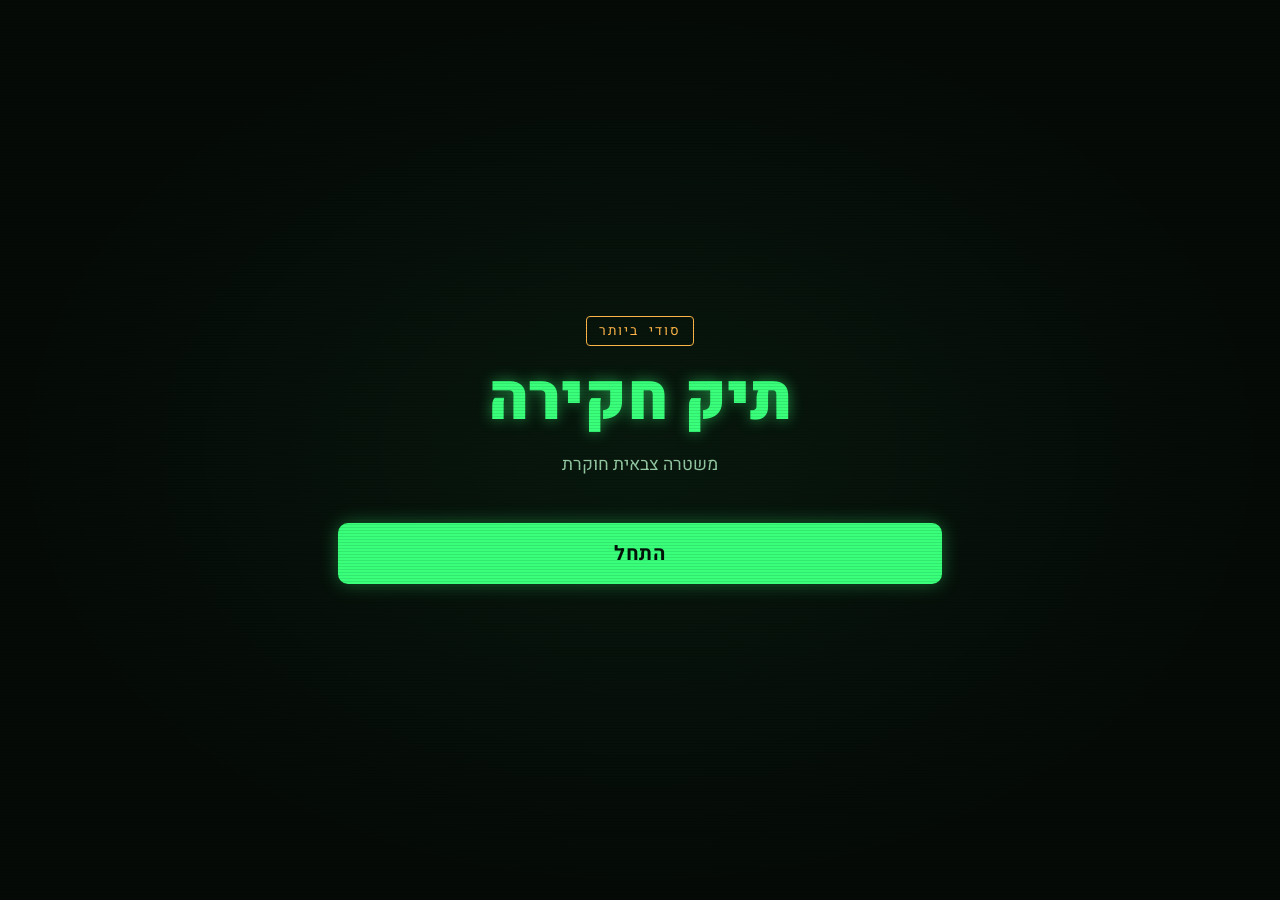
<file: index.html>
<!DOCTYPE html>
<html lang="he" dir="rtl">
<head>
  <meta charset="UTF-8">
  <meta name="viewport" content="width=device-width, initial-scale=1, maximum-scale=1, user-scalable=no, viewport-fit=cover">
  <meta name="theme-color" content="#050a07">
  <meta name="apple-mobile-web-app-capable" content="yes">
  <meta name="mobile-web-app-capable" content="yes">
  <meta name="apple-mobile-web-app-status-bar-style" content="black-translucent">
  <meta name="apple-mobile-web-app-title" content="תיק חקירה">
  <title>תיק חקירה</title>
  <link rel="preconnect" href="https://fonts.googleapis.com">
  <link rel="preconnect" href="https://fonts.gstatic.com" crossorigin>
  <link href="https://fonts.googleapis.com/css2?family=Heebo:wght@400;700;900&family=IBM+Plex+Mono:wght@400;600&display=swap" rel="stylesheet">
  <link rel="stylesheet" href="css/style.css">
</head>
<body>
  <div class="scanlines" aria-hidden="true"></div>

  <main id="app">
    <!-- Start -->
    <section id="screen-start" class="screen active">
      <div class="start-inner">
        <div class="badge" data-text="startBadge"></div>
        <h1 class="title" data-text="title"></h1>
        <p class="subtitle" data-text="subtitle"></p>
        <button id="btn-start" class="btn btn-primary" data-text="startButton"></button>
        <button id="btn-resume" class="btn btn-ghost hidden" data-text="resumeButton"></button>
      </div>
    </section>

    <!-- Video -->
    <section id="screen-video" class="screen">
      <div class="video-wrap">
        <video id="intro-video" playsinline webkit-playsinline preload="metadata"></video>
        <div id="video-error" class="video-error hidden" data-text="videoMissing"></div>
      </div>
      <div class="video-controls">
        <button id="btn-skip" class="btn btn-ghost hidden" data-text="skipButton"></button>
        <button id="btn-continue" class="btn btn-primary hidden" data-text="continueButton"></button>
      </div>
    </section>

    <!-- Briefing -->
    <section id="screen-briefing" class="screen">
      <div class="terminal">
        <div class="terminal-header">
          <span class="rec-dot"></span>
          <span data-text="briefingHeader"></span>
        </div>
        <div id="briefing-text" class="terminal-body"></div>
        <div class="tap-hint" id="tap-hint" data-text="tapToSkip"></div>
      </div>
      <div class="screen-footer">
        <button id="btn-briefing-next" class="btn btn-primary hidden" data-text="briefingNextButton"></button>
      </div>
    </section>

    <!-- Case: witnesses / questions / evidence -->
    <section id="screen-case" class="screen">
      <div class="terminal">
        <div class="terminal-header">
          <span class="rec-dot"></span>
          <span data-text="caseHeader"></span>
        </div>
        <nav class="tabs">
          <button class="tab active" data-tab="witnesses" data-text="tabWitnesses"></button>
          <button class="tab" data-tab="questions" data-text="tabQuestions"></button>
          <button class="tab" data-tab="evidence">
            <span data-text="tabEvidence"></span>
            <span id="evidence-badge" class="tab-badge hidden"></span>
          </button>
          <button class="tab" data-tab="casefile" data-text="tabCaseFile"></button>
          <button class="tab" data-tab="desk" data-text="tabDesk"></button>
        </nav>

        <div class="case-body tab-panel active" id="panel-witnesses">
          <p class="panel-intro" data-text="witnessesIntro"></p>
          <div id="witness-grid" class="witness-grid"></div>
        </div>

        <div class="case-body tab-panel" id="panel-questions">
          <div id="question-progress" class="question-progress"></div>
          <h2 id="question-text" class="question-text"></h2>
          <div id="question-options" class="question-options"></div>
          <div id="question-feedback" class="question-feedback"></div>
          <button id="btn-next-question" class="btn btn-primary hidden"></button>
          <button class="btn btn-final btn-to-final hidden" data-text="toFinalButton"></button>
        </div>

        <div class="case-body tab-panel" id="panel-evidence">
          <p class="panel-intro" data-text="evidenceIntro"></p>
          <div id="evidence-list" class="evidence-list"></div>
          <button class="btn btn-final btn-to-final hidden" data-text="toFinalButton"></button>
        </div>

        <div class="case-body tab-panel" id="panel-casefile">
          <p class="panel-intro" data-text="caseFileIntro"></p>

          <div class="file-card suspect-card">
            <h3 class="file-card-title" data-text="suspectTitle"></h3>
            <label class="field-label" for="suspect-select" data-text="suspectLabel"></label>
            <select id="suspect-select" class="field"></select>
            <input id="suspect-other" class="field hidden" type="text" autocomplete="off">
            <label class="field-label" for="suspect-violations" data-text="suspectViolationsLabel"></label>
            <textarea id="suspect-violations" class="field" rows="4"></textarea>
          </div>

          <div id="witness-files"></div>

          <button id="btn-share-file" class="btn btn-primary" data-text="shareCaseFileButton"></button>
          <div id="share-feedback" class="share-feedback"></div>
          <button id="btn-new-case" class="btn btn-danger" data-text="newCaseButton"></button>
        </div>

        <div class="case-body tab-panel" id="panel-desk">
          <p class="panel-intro" data-text="deskIntro"></p>
          <div id="desk-list" class="desk-list"></div>
        </div>
      </div>
    </section>
    <!-- Final suspect -->
    <section id="screen-final" class="screen">
      <div class="terminal">
        <div class="terminal-header">
          <span class="rec-dot"></span>
          <span data-text="finalHeader"></span>
        </div>

        <div id="final-pick" class="case-body">
          <p class="final-intro" data-text="finalIntro"></p>
          <div id="final-grid" class="witness-grid final-grid"></div>
          <button id="btn-final-submit" class="btn btn-final" data-text="finalSubmitButton" disabled></button>
          <button id="btn-final-back" class="btn btn-ghost final-back" data-text="finalBackButton"></button>
        </div>

        <div id="final-video-stage" class="case-body final-video-stage hidden">
          <div class="video-wrap video-portrait">
            <video id="final-video" playsinline webkit-playsinline preload="metadata"></video>
            <div id="final-video-error" class="video-error hidden" data-text="mediaMissing"></div>
          </div>
          <button id="btn-final-video-skip" class="btn btn-ghost hidden" data-text="skipButton"></button>
        </div>

        <div id="final-end" class="case-body final-end hidden">
          <div class="final-stamp" data-text="finalStamp"></div>
          <div id="final-end-text" class="terminal-body final-end-text"></div>
          <div id="final-end-actions" class="final-end-actions hidden">
            <button id="btn-final-replay" class="btn btn-ghost" data-text="finalReplayButton"></button>
            <button id="btn-final-to-case" class="btn btn-primary" data-text="finalToCaseButton"></button>
          </div>
        </div>
      </div>
    </section>
  </main>

  <!-- Viewer for statements and evidence -->
  <div id="viewer" class="overlay hidden" role="dialog" aria-modal="true">
    <div class="overlay-inner">
      <div class="overlay-header">
        <span class="rec-dot"></span>
        <span id="viewer-title"></span>
        <button id="btn-close-viewer" class="btn-close" aria-label="סגור">✕</button>
      </div>
      <div id="viewer-video-wrap" class="video-wrap">
        <video id="viewer-video" playsinline webkit-playsinline controls preload="metadata"></video>
        <div id="viewer-error" class="video-error hidden" data-text="mediaMissing"></div>
      </div>
      <img id="viewer-image" class="viewer-image hidden" alt="">
      <p id="viewer-text" class="viewer-text hidden"></p>
    </div>
  </div>

  <!-- Desk analysis sequence -->
  <div id="desk-overlay" class="desk-overlay hidden" role="dialog" aria-modal="true">
    <div class="desk-header">
      <span class="rec-dot"></span>
      <span data-text="deskHeader"></span>
      <button id="btn-close-desk" class="btn-close" aria-label="סגור">✕</button>
    </div>

    <div id="desk-stage-video" class="desk-stage">
      <div class="video-wrap">
        <video id="desk-video" playsinline webkit-playsinline preload="metadata"></video>
      </div>
      <button id="btn-desk-skip" class="btn btn-ghost" data-text="skipButton"></button>
    </div>

    <div id="desk-stage-process" class="desk-stage hidden">
      <img id="desk-team-photo" class="desk-team-photo" alt="">
      <div class="desk-team" data-text="deskTeam"></div>
      <div id="desk-log" class="desk-log"></div>
      <div class="desk-progress"><div id="desk-progress-bar" class="desk-progress-bar"></div></div>
      <div id="desk-progress-label" class="desk-progress-label"></div>
    </div>

    <div id="desk-stage-result" class="desk-stage hidden">
      <div class="desk-profile">
        <div id="desk-photo" class="witness-photo desk-photo"></div>
        <div>
          <div class="desk-result-label" data-text="deskResultLabel"></div>
          <div id="desk-name" class="desk-name"></div>
        </div>
      </div>
      <div id="desk-findings" class="terminal-body desk-findings"></div>
      <button id="btn-desk-back" class="btn btn-primary hidden" data-text="deskBackButton"></button>
    </div>
  </div>

  <script src="js/content.js"></script>
  <script src="js/typewriter.js"></script>
  <script src="js/app.js"></script>
</body>
</html>
</file>
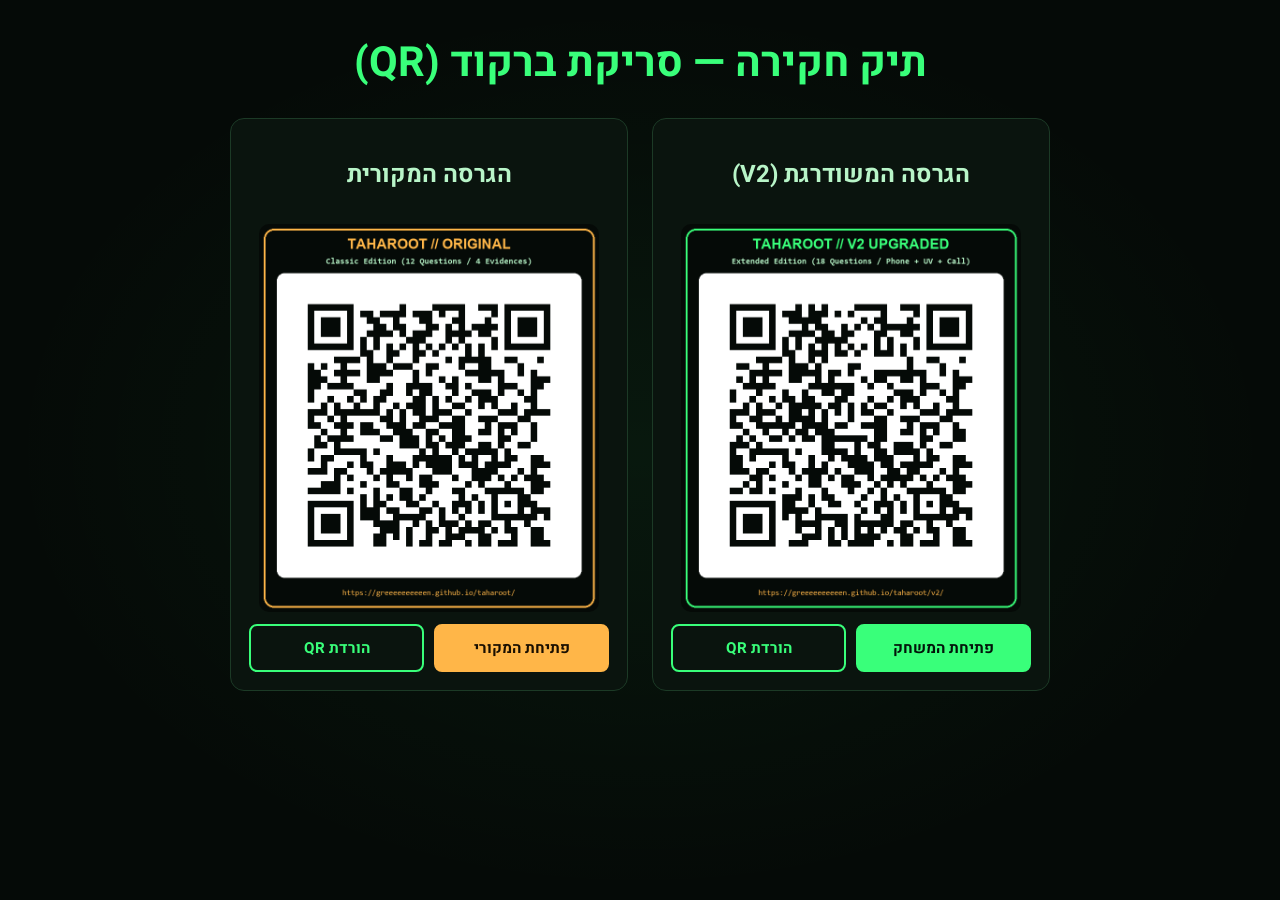
<file: v2/qr.html>
<!DOCTYPE html>
<html lang="he" dir="rtl">
<head>
  <meta charset="UTF-8">
  <meta name="viewport" content="width=device-width, initial-scale=1">
  <title>תיק חקירה // קודי QR לגרסאות</title>
  <link rel="icon" type="image/svg+xml" href="icon.svg">
  <link rel="preconnect" href="https://fonts.googleapis.com">
  <link rel="preconnect" href="https://fonts.gstatic.com" crossorigin>
  <link href="https://fonts.googleapis.com/css2?family=Heebo:wght@400;700;900&family=IBM+Plex+Mono:wght@400;600&display=swap" rel="stylesheet">
  <style>
    :root {
      --bg: #050a07;
      --panel: #0a140e;
      --line: #1c3a26;
      --text: #b8f5c8;
      --accent: #39ff7a;
      --amber: #ffb648;
    }
    * { box-sizing: border-box; }
    body {
      margin: 0;
      min-height: 100vh;
      padding: 32px 18px;
      background: radial-gradient(ellipse at center, rgba(57, 255, 122, 0.06) 0%, transparent 70%), var(--bg);
      color: var(--text);
      font-family: "Heebo", system-ui, sans-serif;
      display: flex;
      flex-direction: column;
      align-items: center;
      gap: 24px;
    }
    h1 {
      margin: 0;
      font-size: clamp(1.8rem, 6vw, 2.6rem);
      color: var(--accent);
      text-align: center;
    }
    .grid {
      display: grid;
      grid-template-columns: repeat(auto-fit, minmax(290px, 1fr));
      gap: 24px;
      width: 100%;
      max-width: 820px;
    }
    .card {
      background: var(--panel);
      border: 1px solid var(--line);
      border-radius: 14px;
      padding: 18px;
      display: flex;
      flex-direction: column;
      align-items: center;
      gap: 12px;
      text-align: center;
    }
    .card img {
      width: 100%;
      max-width: 340px;
      border-radius: 10px;
      display: block;
    }
    .actions {
      display: flex;
      gap: 10px;
      width: 100%;
    }
    .btn {
      flex: 1;
      padding: 11px 14px;
      border-radius: 8px;
      font-weight: 700;
      text-decoration: none;
      font-size: 0.95rem;
      border: 2px solid var(--accent);
      color: var(--accent);
    }
    .btn-primary {
      background: var(--accent);
      color: #02140a;
    }
    .btn-amber {
      border-color: var(--amber);
      background: var(--amber);
      color: #1a0f00;
    }
    @media print {
      body { background: #fff; color: #000; }
      .actions { display: none; }
      .card { border: 1px solid #000; background: #fff; break-inside: avoid; }
    }
  </style>
</head>
<body>
  <h1>תיק חקירה — סריקת ברקוד (QR)</h1>
  <div class="grid">
    <div class="card">
      <h2>הגרסה המשודרגת (V2)</h2>
      <img src="qr-v2.png" alt="QR Code V2">
      <div class="actions">
        <a class="btn btn-primary" href="https://greeeeeeeeeen.github.io/taharoot/v2/" target="_blank" rel="noopener">פתיחת המשחק</a>
        <a class="btn" href="qr-v2.png" download="taharoot-v2-qr.png">הורדת QR</a>
      </div>
    </div>
    <div class="card">
      <h2>הגרסה המקורית</h2>
      <img src="qr-original.png" alt="QR Code Original">
      <div class="actions">
        <a class="btn btn-amber" href="https://greeeeeeeeeen.github.io/taharoot/" target="_blank" rel="noopener">פתיחת המקורי</a>
        <a class="btn" href="qr-original.png" download="taharoot-original-qr.png">הורדת QR</a>
      </div>
    </div>
  </div>
</body>
</html>
</file>
<file: css/style.css>
:root {
  --bg: #050a07;
  --panel: #0a140e;
  --line: #1c3a26;
  --text: #b8f5c8;
  --accent: #39ff7a;
  --accent-dim: #1f8f45;
  --amber: #ffb648;
  --danger: #ff4d4d;
  --font-ui: "Heebo", system-ui, -apple-system, "Segoe UI", Arial, sans-serif;
  --font-mono: "IBM Plex Mono", "Heebo", ui-monospace, monospace;
  --safe-top: env(safe-area-inset-top, 0px);
  --safe-bottom: env(safe-area-inset-bottom, 0px);
  --safe-left: env(safe-area-inset-left, 0px);
  --safe-right: env(safe-area-inset-right, 0px);
}

*,
*::before,
*::after {
  box-sizing: border-box;
}

html,
body {
  margin: 0;
  padding: 0;
  height: 100%;
  background: var(--bg);
  color: var(--text);
  font-family: var(--font-ui);
  -webkit-text-size-adjust: 100%;
  -webkit-tap-highlight-color: transparent;
  -webkit-user-select: none;
  user-select: none;
  -webkit-touch-callout: none;
  overscroll-behavior: none;
  touch-action: manipulation;
}

body {
  background:
    radial-gradient(ellipse at center, rgba(57, 255, 122, 0.06) 0%, transparent 70%),
    var(--bg);
}

.scanlines {
  position: fixed;
  inset: 0;
  pointer-events: none;
  z-index: 50;
  background: repeating-linear-gradient(
    to bottom,
    rgba(0, 0, 0, 0) 0px,
    rgba(0, 0, 0, 0) 2px,
    rgba(0, 0, 0, 0.18) 3px
  );
  animation: flicker 6s infinite;
}

@keyframes flicker {
  0%, 100% { opacity: 0.9; }
  48% { opacity: 0.9; }
  50% { opacity: 0.7; }
  52% { opacity: 0.9; }
}

#app {
  position: relative;
  width: 100%;
  height: 100vh;
  height: 100dvh;
  max-width: 640px;
  margin: 0 auto;
  overflow: hidden;
}

.screen {
  position: absolute;
  inset: 0;
  display: none;
  flex-direction: column;
  padding:
    calc(var(--safe-top) + 20px)
    calc(var(--safe-right) + 18px)
    calc(var(--safe-bottom) + 20px)
    calc(var(--safe-left) + 18px);
}

.screen.active {
  display: flex;
  animation: fadeIn 0.5s ease;
}

@keyframes fadeIn {
  from { opacity: 0; }
  to { opacity: 1; }
}

.hidden {
  display: none !important;
}

/* Buttons */
.btn {
  appearance: none;
  -webkit-appearance: none;
  border: 2px solid var(--accent);
  border-radius: 10px;
  min-height: 56px;
  padding: 14px 28px;
  font-family: var(--font-ui);
  font-size: 1.25rem;
  font-weight: 700;
  letter-spacing: 0.04em;
  cursor: pointer;
  transition: transform 0.1s ease, background 0.2s ease;
}

.btn:active {
  transform: scale(0.97);
}

.btn-primary {
  width: 100%;
  background: var(--accent);
  color: #02140a;
  box-shadow: 0 0 18px rgba(57, 255, 122, 0.35);
}

.btn-ghost {
  background: transparent;
  color: var(--accent);
  border-color: var(--accent-dim);
  font-size: 1rem;
  min-height: 48px;
}

.btn-danger {
  width: 100%;
  margin-top: 28px;
  background: transparent;
  color: var(--danger);
  border-color: var(--danger);
  font-size: 1rem;
  min-height: 48px;
}

.btn.appear {
  animation: appear 0.4s ease both;
}

@keyframes appear {
  from { opacity: 0; transform: translateY(10px); }
  to { opacity: 1; transform: translateY(0); }
}

/* Start */
#screen-start {
  justify-content: center;
}

.start-inner {
  display: flex;
  flex-direction: column;
  align-items: center;
  text-align: center;
  gap: 18px;
}

.badge {
  font-family: var(--font-mono);
  font-size: 0.85rem;
  color: var(--amber);
  border: 1px solid var(--amber);
  border-radius: 4px;
  padding: 4px 12px;
  letter-spacing: 0.15em;
}

.title {
  margin: 0;
  font-size: clamp(2.6rem, 13vw, 4rem);
  font-weight: 900;
  color: var(--accent);
  text-shadow: 0 0 14px rgba(57, 255, 122, 0.5);
  line-height: 1.1;
}

.subtitle {
  margin: 0 0 28px;
  font-size: 1.1rem;
  opacity: 0.8;
}

/* Video */
#screen-video {
  justify-content: center;
  gap: 18px;
}

.video-wrap {
  position: relative;
  width: 100%;
  background: #000;
  border: 1px solid var(--line);
  border-radius: 10px;
  overflow: hidden;
  aspect-ratio: 16 / 9;
}

.video-wrap video {
  display: block;
  width: 100%;
  height: 100%;
  object-fit: contain;
  background: #000;
}

.video-error {
  position: absolute;
  inset: 0;
  display: flex;
  align-items: center;
  justify-content: center;
  padding: 16px;
  text-align: center;
  font-family: var(--font-mono);
  color: var(--amber);
  background: #000;
}

.video-controls {
  display: flex;
  flex-direction: column;
  gap: 12px;
  min-height: 124px;
}

/* Terminal (briefing / case) */
#screen-briefing,
#screen-case {
  gap: 18px;
}

.terminal {
  position: relative;
  flex: 1;
  display: flex;
  flex-direction: column;
  min-height: 0;
  background: var(--panel);
  border: 1px solid var(--line);
  border-radius: 10px;
  overflow: hidden;
  box-shadow: inset 0 0 40px rgba(57, 255, 122, 0.05);
}

.terminal-header {
  display: flex;
  align-items: center;
  gap: 10px;
  padding: 12px 16px;
  border-bottom: 1px solid var(--line);
  font-family: var(--font-mono);
  font-size: 0.85rem;
  color: var(--amber);
  letter-spacing: 0.08em;
}

.rec-dot {
  width: 10px;
  height: 10px;
  border-radius: 50%;
  background: var(--danger);
  box-shadow: 0 0 8px var(--danger);
  animation: blink 1.2s steps(1) infinite;
}

.terminal-body {
  flex: 1;
  overflow-y: auto;
  padding: 20px 18px;
  font-size: 1.3rem;
  line-height: 1.75;
  white-space: pre-wrap;
  word-break: break-word;
  text-shadow: 0 0 6px rgba(57, 255, 122, 0.35);
}

.cursor {
  display: inline-block;
  width: 0.55em;
  height: 1.1em;
  margin-inline-start: 2px;
  vertical-align: -0.15em;
  background: var(--accent);
  animation: blink 0.8s steps(1) infinite;
}

@keyframes blink {
  50% { opacity: 0; }
}

.tap-hint {
  padding: 8px 16px 12px;
  font-size: 0.8rem;
  text-align: center;
  opacity: 0.45;
}

.screen-footer {
  min-height: 56px;
}

/* Witnesses */
.case-body {
  flex: 1;
  overflow-y: auto;
  -webkit-overflow-scrolling: touch;
  padding: 16px;
}

.panel-intro {
  margin: 0 0 16px;
  font-size: 1.05rem;
  opacity: 0.85;
}

/* Tabs */
.tabs {
  display: flex;
  border-bottom: 1px solid var(--line);
}

.tab {
  appearance: none;
  -webkit-appearance: none;
  position: relative;
  flex: 1;
  min-height: 52px;
  padding: 0 4px;
  border: none;
  border-bottom: 3px solid transparent;
  background: transparent;
  color: var(--text);
  opacity: 0.6;
  font-family: var(--font-ui);
  font-size: 1.05rem;
  font-weight: 700;
  cursor: pointer;
}

.tab.active {
  opacity: 1;
  color: var(--accent);
  border-bottom-color: var(--accent);
}

.tab-badge {
  display: inline-flex;
  align-items: center;
  justify-content: center;
  min-width: 20px;
  height: 20px;
  margin-inline-start: 6px;
  padding: 0 6px;
  border-radius: 10px;
  background: var(--danger);
  color: #fff;
  font-size: 0.75rem;
  vertical-align: 2px;
}

.tab-panel {
  display: none;
}

.tab-panel.active {
  display: block;
  animation: fadeIn 0.3s ease;
}

/* Questions */
.question-progress {
  font-family: var(--font-mono);
  font-size: 0.85rem;
  color: var(--amber);
  margin-bottom: 10px;
}

.question-text {
  margin: 0 0 18px;
  font-size: 1.3rem;
  line-height: 1.5;
  color: var(--text);
}

.question-options {
  display: flex;
  flex-direction: column;
  gap: 10px;
}

.option {
  appearance: none;
  -webkit-appearance: none;
  display: flex;
  align-items: center;
  gap: 12px;
  width: 100%;
  min-height: 56px;
  padding: 12px 14px;
  background: #07100b;
  border: 1px solid var(--line);
  border-radius: 10px;
  color: var(--text);
  font-family: var(--font-ui);
  font-size: 1.05rem;
  line-height: 1.4;
  text-align: start;
  cursor: pointer;
  transition: border-color 0.2s ease, background 0.2s ease, opacity 0.2s ease;
}

.option:disabled {
  cursor: default;
  opacity: 0.55;
}

.option-letter {
  flex-shrink: 0;
  display: inline-flex;
  align-items: center;
  justify-content: center;
  width: 32px;
  height: 32px;
  border: 1px solid var(--accent-dim);
  border-radius: 50%;
  color: var(--accent);
  font-weight: 700;
}

.option.correct {
  opacity: 1;
  border-color: var(--accent);
  background: rgba(57, 255, 122, 0.15);
}

.option.wrong {
  opacity: 1;
  border-color: var(--danger);
  background: rgba(255, 77, 77, 0.12);
  animation: shake 0.4s ease;
}

.option.wrong .option-letter {
  border-color: var(--danger);
  color: var(--danger);
}

@keyframes shake {
  20%, 60% { transform: translateX(-6px); }
  40%, 80% { transform: translateX(6px); }
}

.question-feedback {
  min-height: 1.6em;
  margin: 16px 0;
  font-weight: 700;
  font-size: 1.1rem;
}

.question-feedback.correct {
  color: var(--accent);
}

.question-feedback.wrong {
  color: var(--danger);
}

/* Evidence */
.evidence-list {
  display: flex;
  flex-direction: column;
  gap: 12px;
}

.evidence-card {
  appearance: none;
  -webkit-appearance: none;
  display: flex;
  align-items: center;
  justify-content: space-between;
  gap: 12px;
  min-height: 64px;
  padding: 14px 16px;
  background: #07100b;
  border: 1px solid var(--accent);
  border-radius: 10px;
  color: var(--accent);
  font-family: var(--font-ui);
  font-size: 1.1rem;
  font-weight: 700;
  text-align: start;
  cursor: pointer;
  box-shadow: 0 0 12px rgba(57, 255, 122, 0.2);
}

.evidence-card.locked {
  border-color: var(--line);
  color: var(--text);
  opacity: 0.45;
  box-shadow: none;
  cursor: default;
}

.evidence-status {
  font-family: var(--font-mono);
  font-size: 0.8rem;
  color: var(--amber);
}

/* Case file */
.file-card {
  margin-bottom: 14px;
  padding: 14px;
  background: #07100b;
  border: 1px solid var(--line);
  border-radius: 10px;
}

.suspect-card {
  border-color: var(--amber);
}

.suspect-card .file-card-title {
  color: var(--amber);
}

.file-card-title {
  margin: 0 0 10px;
  font-size: 1.1rem;
  color: var(--accent);
}

.field-label {
  display: block;
  margin: 10px 0 6px;
  font-size: 0.9rem;
  opacity: 0.8;
}

.field {
  appearance: none;
  -webkit-appearance: none;
  display: block;
  width: 100%;
  padding: 12px;
  background: var(--bg);
  border: 1px solid var(--line);
  border-radius: 8px;
  color: var(--text);
  font-family: var(--font-ui);
  font-size: 16px;
  line-height: 1.5;
  -webkit-user-select: text;
  user-select: text;
}

.field:focus {
  outline: none;
  border-color: var(--accent);
}

.field + .field {
  margin-top: 8px;
}

textarea.field {
  resize: vertical;
  min-height: 96px;
}

select.field {
  min-height: 48px;
  background-image: linear-gradient(45deg, transparent 50%, var(--accent) 50%),
    linear-gradient(135deg, var(--accent) 50%, transparent 50%);
  background-position: 14px 50%, 20px 50%;
  background-size: 6px 6px;
  background-repeat: no-repeat;
  padding-inline-end: 36px;
}

.field::placeholder {
  color: var(--text);
  opacity: 0.35;
}

.share-feedback {
  min-height: 1.5em;
  margin-top: 10px;
  text-align: center;
  color: var(--accent);
}

/* Desk analysis */
.desk-list {
  display: flex;
  flex-direction: column;
  gap: 10px;
}

.desk-item {
  appearance: none;
  -webkit-appearance: none;
  display: flex;
  align-items: center;
  gap: 12px;
  width: 100%;
  padding: 8px 10px;
  background: #07100b;
  border: 1px solid var(--line);
  border-radius: 10px;
  color: var(--text);
  font-family: var(--font-ui);
  text-align: start;
  cursor: pointer;
}

.desk-item:active {
  border-color: var(--accent);
}

.witness-photo.desk-thumb {
  flex-shrink: 0;
  width: 56px;
  margin: 0;
  border-radius: 50%;
  aspect-ratio: 1;
}

.desk-item-name {
  flex: 1;
  font-size: 1.05rem;
  font-weight: 700;
  color: var(--accent);
}

.desk-done {
  font-family: var(--font-mono);
  font-size: 0.75rem;
  color: var(--amber);
  border: 1px solid var(--amber);
  border-radius: 4px;
  padding: 2px 8px;
}

.desk-overlay {
  position: fixed;
  inset: 0;
  z-index: 45;
  display: flex;
  flex-direction: column;
  background: var(--bg);
  padding:
    calc(var(--safe-top) + 8px)
    calc(var(--safe-right) + 14px)
    calc(var(--safe-bottom) + 16px)
    calc(var(--safe-left) + 14px);
  animation: fadeIn 0.25s ease;
}

.desk-header {
  display: flex;
  align-items: center;
  gap: 10px;
  padding-bottom: 8px;
  margin-bottom: 14px;
  border-bottom: 1px solid var(--line);
  font-family: var(--font-mono);
  color: var(--amber);
}

.desk-header span:nth-child(2) {
  flex: 1;
}

.desk-stage {
  flex: 1;
  min-height: 0;
  display: flex;
  flex-direction: column;
  justify-content: center;
  gap: 14px;
}

.desk-team-photo {
  display: block;
  width: 100%;
  height: 30dvh;
  object-fit: cover;
  object-position: center 62%;
  border: 1px solid var(--accent-dim);
  border-radius: 10px;
  flex-shrink: 0;
}

.desk-team {
  font-weight: 700;
  font-size: 1.1rem;
  color: var(--amber);
  text-align: center;
}

.desk-log {
  flex: 1;
  min-height: 0;
  overflow-y: auto;
  padding: 12px;
  background: #020604;
  border: 1px solid var(--line);
  border-radius: 8px;
  font-family: var(--font-mono);
  font-size: 0.85rem;
  line-height: 1.7;
  color: var(--accent);
  direction: rtl;
}

.desk-log-line {
  unicode-bidi: plaintext;
  text-align: start;
  animation: fadeIn 0.2s ease;
  word-break: break-word;
}

.desk-progress {
  height: 14px;
  background: #020604;
  border: 1px solid var(--accent-dim);
  border-radius: 7px;
  overflow: hidden;
}

.desk-progress-bar {
  height: 100%;
  width: 0;
  background: repeating-linear-gradient(
    -45deg,
    var(--accent) 0 10px,
    var(--accent-dim) 10px 20px
  );
  transition: width 0.08s linear;
}

.desk-progress-label {
  font-family: var(--font-mono);
  font-size: 0.85rem;
  text-align: center;
  opacity: 0.8;
}

#desk-stage-result {
  justify-content: flex-start;
}

.desk-profile {
  display: flex;
  align-items: center;
  gap: 14px;
}

.witness-photo.desk-photo {
  flex-shrink: 0;
  width: 96px;
  margin: 0;
  border: 2px solid var(--accent);
}

.desk-result-label {
  font-family: var(--font-mono);
  font-size: 0.85rem;
  color: var(--amber);
  margin-bottom: 4px;
}

.desk-name {
  font-size: 1.4rem;
  font-weight: 900;
  color: var(--accent);
  line-height: 1.3;
}

.desk-findings {
  flex: 1;
  min-height: 0;
  padding: 14px;
  background: var(--panel);
  border: 1px solid var(--line);
  border-radius: 10px;
  font-size: 1.15rem;
}

/* Final suspect */
.btn-final {
  width: 100%;
  margin-top: 20px;
  background: var(--amber);
  border-color: var(--amber);
  color: #1a0f00;
  box-shadow: 0 0 18px rgba(255, 182, 72, 0.35);
}

.btn-final:disabled {
  opacity: 0.35;
  box-shadow: none;
  cursor: default;
}

.final-intro {
  margin: 0 0 16px;
  font-size: 1.15rem;
  font-weight: 700;
  line-height: 1.5;
}

.witness-card.final-card.selected {
  border-color: var(--amber);
  box-shadow: 0 0 0 2px var(--amber), 0 0 18px rgba(255, 182, 72, 0.4);
}

.witness-card.final-card.selected .witness-name {
  color: var(--amber);
}

.final-back {
  width: 100%;
  margin-top: 12px;
}

.video-wrap.video-portrait {
  aspect-ratio: 3 / 4;
  width: min(100%, calc(62dvh * 0.75));
  height: auto;
  align-self: center;
}

.final-stamp.wrong {
  border-color: var(--amber);
  color: var(--amber);
}

.final-video-stage,
.final-end {
  display: flex;
  flex-direction: column;
  justify-content: center;
  gap: 16px;
}

.final-stamp {
  align-self: center;
  padding: 8px 22px;
  border: 3px solid var(--danger);
  border-radius: 6px;
  color: var(--danger);
  font-size: 2rem;
  font-weight: 900;
  letter-spacing: 0.05em;
  transform: rotate(-6deg);
  animation: stamp 0.5s cubic-bezier(0.2, 1.6, 0.4, 1) both;
}

@keyframes stamp {
  from { opacity: 0; transform: rotate(-6deg) scale(2.2); }
  to { opacity: 1; transform: rotate(-6deg) scale(1); }
}

.final-end-text {
  flex: 0 1 auto;
  text-align: center;
}

.final-end-actions {
  display: flex;
  flex-direction: column;
  gap: 12px;
}

.final-end-actions .btn-ghost {
  width: 100%;
}

/* Viewer extras */
.viewer-image {
  display: block;
  width: 100%;
  max-height: 70dvh;
  object-fit: contain;
  background: #000;
}

.viewer-text {
  margin: 0;
  padding: 16px;
  font-size: 1.1rem;
  line-height: 1.6;
  white-space: pre-wrap;
}

.witness-grid {
  display: grid;
  grid-template-columns: repeat(2, 1fr);
  gap: 14px;
}

.witness-card {
  appearance: none;
  -webkit-appearance: none;
  display: flex;
  flex-direction: column;
  align-items: stretch;
  gap: 4px;
  padding: 8px 8px 12px;
  background: #07100b;
  border: 1px solid var(--line);
  border-radius: 10px;
  color: var(--text);
  font-family: var(--font-ui);
  text-align: center;
  cursor: pointer;
  transition: transform 0.1s ease, border-color 0.2s ease;
}

.witness-card:active {
  transform: scale(0.97);
  border-color: var(--accent);
}

.witness-photo {
  position: relative;
  aspect-ratio: 3 / 4;
  border-radius: 6px;
  overflow: hidden;
  background: #0d1a12;
  margin-bottom: 6px;
}

.witness-photo img {
  width: 100%;
  height: 100%;
  object-fit: cover;
  display: block;
  filter: grayscale(0.4) contrast(1.05);
}

.witness-photo.no-photo::before {
  content: "";
  position: absolute;
  inset: 18% 22% 0;
  background:
    radial-gradient(circle at 50% 28%, var(--accent-dim) 0 22%, transparent 23%),
    radial-gradient(ellipse at 50% 100%, var(--accent-dim) 0 48%, transparent 49%);
  opacity: 0.6;
}

.witness-watched {
  position: absolute;
  top: 6px;
  inset-inline-start: 6px;
  padding: 2px 8px;
  border-radius: 4px;
  background: rgba(5, 10, 7, 0.85);
  border: 1px solid var(--accent);
  color: var(--accent);
  font-size: 0.75rem;
  font-weight: 700;
}

.witness-name {
  font-size: 1.1rem;
  font-weight: 700;
  color: var(--accent);
}

.witness-role {
  font-size: 0.85rem;
  opacity: 0.7;
}

/* Statement player */
.overlay {
  position: fixed;
  inset: 0;
  z-index: 40;
  display: flex;
  align-items: center;
  justify-content: center;
  padding:
    calc(var(--safe-top) + 16px)
    calc(var(--safe-right) + 12px)
    calc(var(--safe-bottom) + 16px)
    calc(var(--safe-left) + 12px);
  background: rgba(0, 0, 0, 0.88);
  animation: fadeIn 0.25s ease;
}

.overlay-inner {
  width: 100%;
  max-width: 640px;
  background: var(--panel);
  border: 1px solid var(--line);
  border-radius: 10px;
  overflow: hidden;
}

.overlay-header {
  display: flex;
  align-items: center;
  gap: 10px;
  padding: 8px 8px 8px 16px;
  padding-inline-start: 16px;
  border-bottom: 1px solid var(--line);
  font-family: var(--font-mono);
  color: var(--amber);
}

.overlay-header #viewer-title {
  flex: 1;
}

.btn-close {
  appearance: none;
  -webkit-appearance: none;
  width: 44px;
  height: 44px;
  border: none;
  background: transparent;
  color: var(--text);
  font-size: 1.4rem;
  cursor: pointer;
}

.overlay .video-wrap {
  border: none;
  border-radius: 0;
}

@media (min-height: 700px) {
  .terminal-body {
    font-size: 1.4rem;
  }
}
</file>
